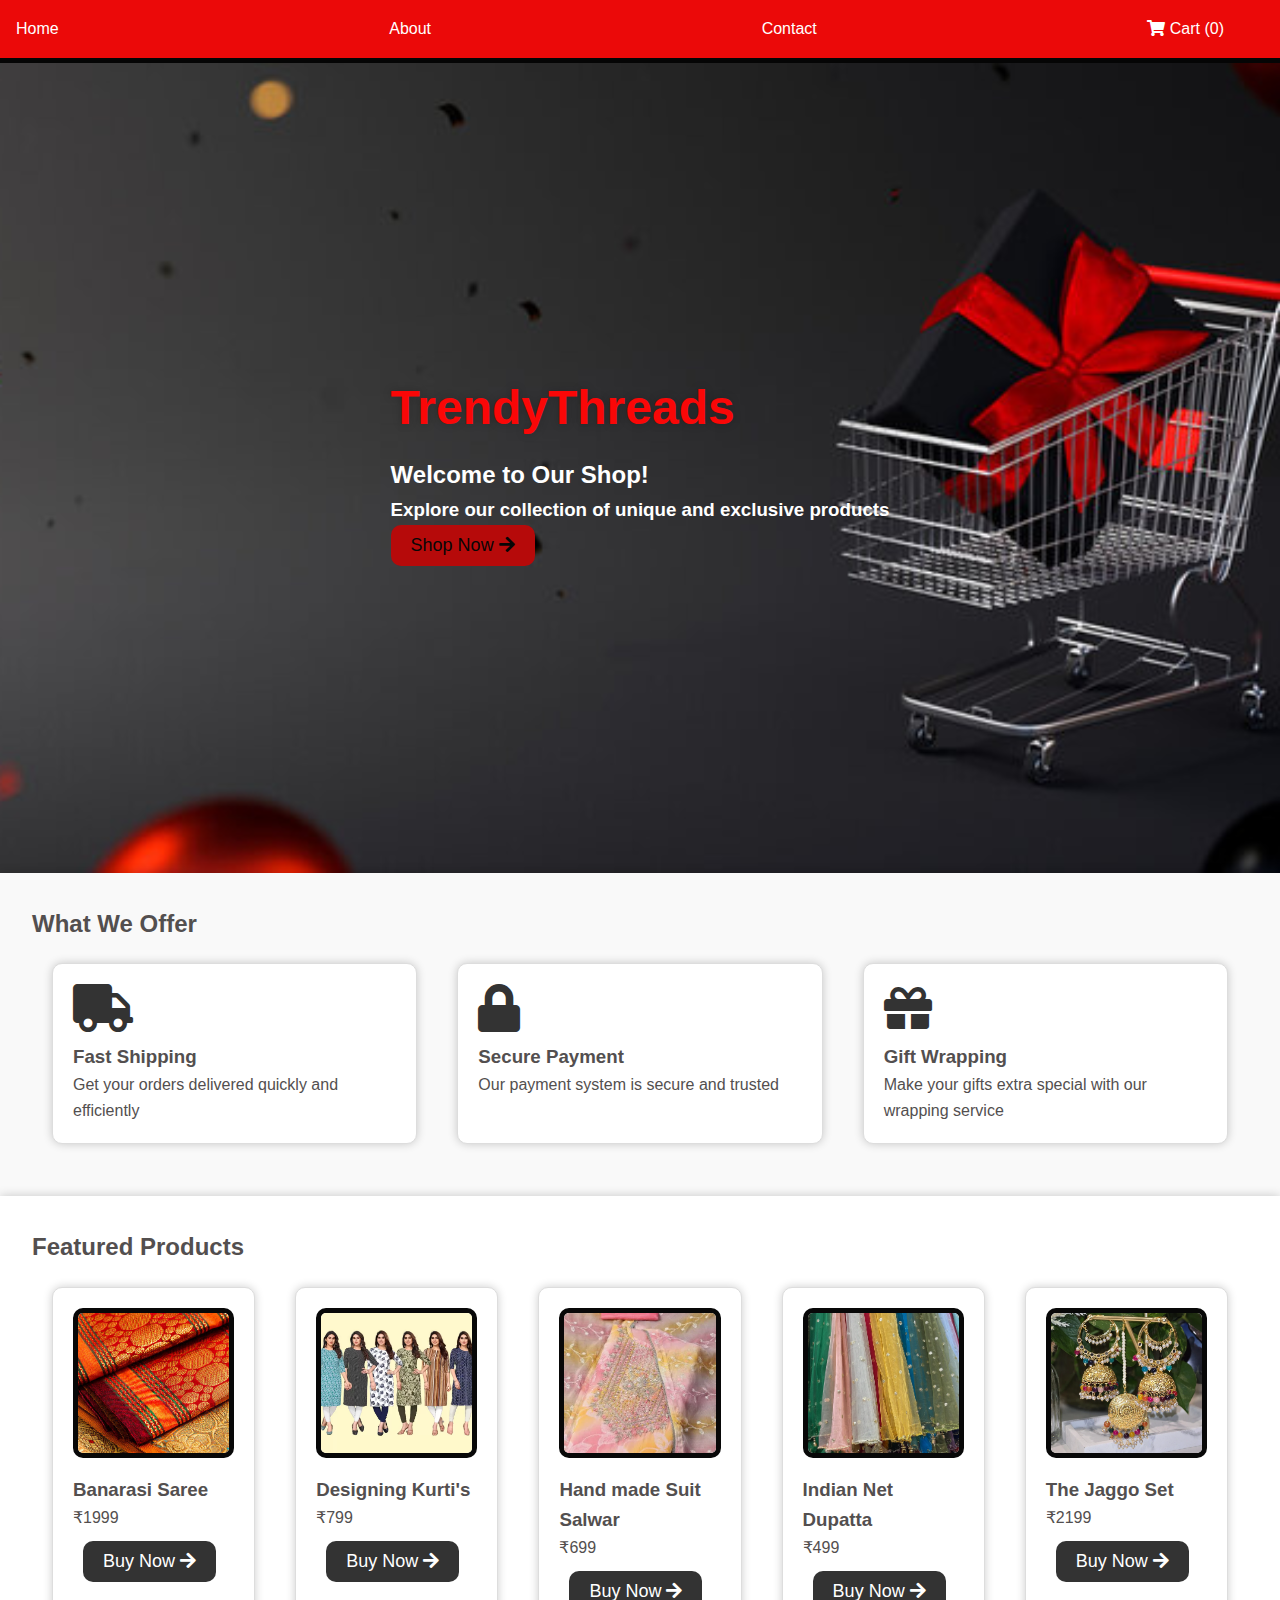
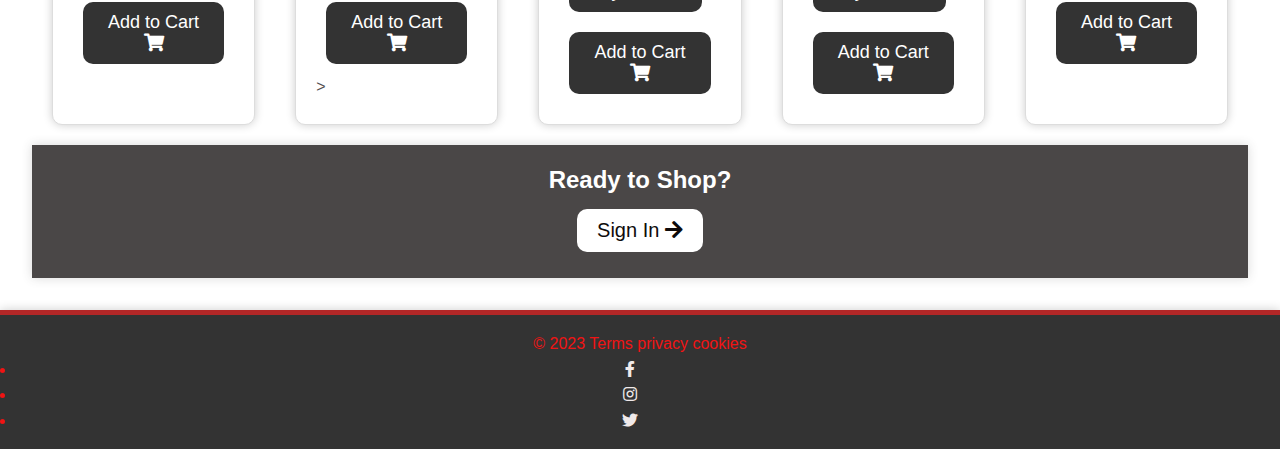
<file: LEVEL_01(landing page using html and css/index.html>
<!DOCTYPE html>
<html lang="en">
<head>
    <meta charset="UTF-8">
    <meta name="viewport" content="width=device-width, initial-scale=1.0">
    <title>Shop Landing Page</title>
    <link rel="stylesheet" href="style.css">
    <link rel="stylesheet" href="https://cdnjs.cloudflare.com/ajax/libs/font-awesome/5.15.3/css/all.min.css" />
</head>
<body>
    <header>
        <nav>
            <ul>
                <li><a href="#">Home</a></li>
                <li><a href="#">About</a></li>
                <li><a href="#">Contact</a></li>
                <li><a href="#" class="cart"><i class="fas fa-shopping-cart"></i> Cart (0)</a></li>
            </ul>
        </nav>
    </header>
    <main>
        <section class="hero">
            <div class="container">
                <h1 class="color">TrendyThreads</h1>
                <h2>Welcome to Our Shop!</h2>
                <h3>Explore our collection of unique and exclusive products</h3>
                <button class="shop-now-btn">Shop Now <i class="fas fa-arrow-right"></i></button>
            </div>
        </section>
        
        <section class="features">
            <div class="container">
                <h2>What We Offer</h2>
                <ul>
                    <li>
                        <i class="fas fa-truck"></i>
                        <h3>Fast Shipping</h3>
                        <p>Get your orders delivered quickly and efficiently</p>
                    </li>
                    <li>
                        <i class="fas fa-lock"></i>
                        <h3>Secure Payment</h3>
                        <p>Our payment system is secure and trusted</p>
                    </li>
                    <li>
                        <i class="fas fa-gift"></i>
                        <h3>Gift Wrapping</h3>
                        <p>Make your gifts extra special with our wrapping service</p>
                    </li>
                </ul>
            </div>
        </section>
        <section class="products">
            <div class="container">
                <h2>Featured Products</h2>
                <ul>
                    <li>
                        <img src="product1.jpg" alt="Product 1">
                        <h3>Banarasi Saree</h3>
                        <p>₹1999</p>
                        <button class="buy-now-btn">Buy Now <i class="fas fa-arrow-right"></i></button>
                        <button class="add-to-cart-btn">Add to Cart <i class="fas fa-shopping-cart"></i></button>
                    </li>
                    <li>
                        <img src="product2.webp" alt="Product 2">
                        <h3>Designing Kurti's</h3>
                        <p>₹799</p>
                        <button class="buy-now-btn">Buy Now <i class="fas fa-arrow-right"></i></button>
                        <button class="add-to-cart-btn">Add to Cart <i class="fas fa-shopping-cart"></i></button>>
                    </li>
                    <li>
                        <img src="product3.webp" alt="Product 3">
                        <h3>Hand made Suit Salwar</h3>
                        <p>₹699</p>
                        <button class="buy-now-btn">Buy Now <i class="fas fa-arrow-right"></i></button>
                        <button class="add-to-cart-btn">Add to Cart <i class="fas fa-shopping-cart"></i></button>
                    </li>
                    <li>
                        <img src="product4.webp" alt="Product 4">
                        <h3>Indian Net Dupatta</h3>
                        <p>₹499</p>
                        <button class="buy-now-btn">Buy Now <i class="fas fa-arrow-right"></i></button>
                        <button class="add-to-cart-btn">Add to Cart <i class="fas fa-shopping-cart"></i></button>
                    </li>
                    <li>
                        <img src="product5.webp" alt="Product 5">
                        <h3>The Jaggo Set</h3>
                        <p>₹2199</p>
                        <button class="buy-now-btn">Buy Now <i class="fas fa-arrow-right"></i></button>
                        <button class="add-to-cart-btn">Add to Cart <i class="fas fa-shopping-cart"></i></button>
                    </li>
                </ul>
            </div>
        
                <section class="call-to-action">
                    <div class="container">
                        <h2>Ready to Shop?</h2>
                        <button class="sign-in-btn" >Sign In <i class="fas fa-arrow-right"></i></button>
                    </div>
                </section>
            </main>
            <footer>
                <div class="container">
                    <p>&copy; 2023 Terms  privacy  cookies</p>
                    <ul>
                        <li><a href="#" class="social-link"><i class="fab fa-facebook-f"></i></a></li>
                        <li><a href="#" class="social-link"><i class="fab fa-instagram"></i></a></li>
                        <li><a href="#" class="social-link"><i class="fab fa-twitter"></i></a></li>
                        
                    </ul>
                </div>
            </footer>
        
         
        </body>
        </html>
</file>
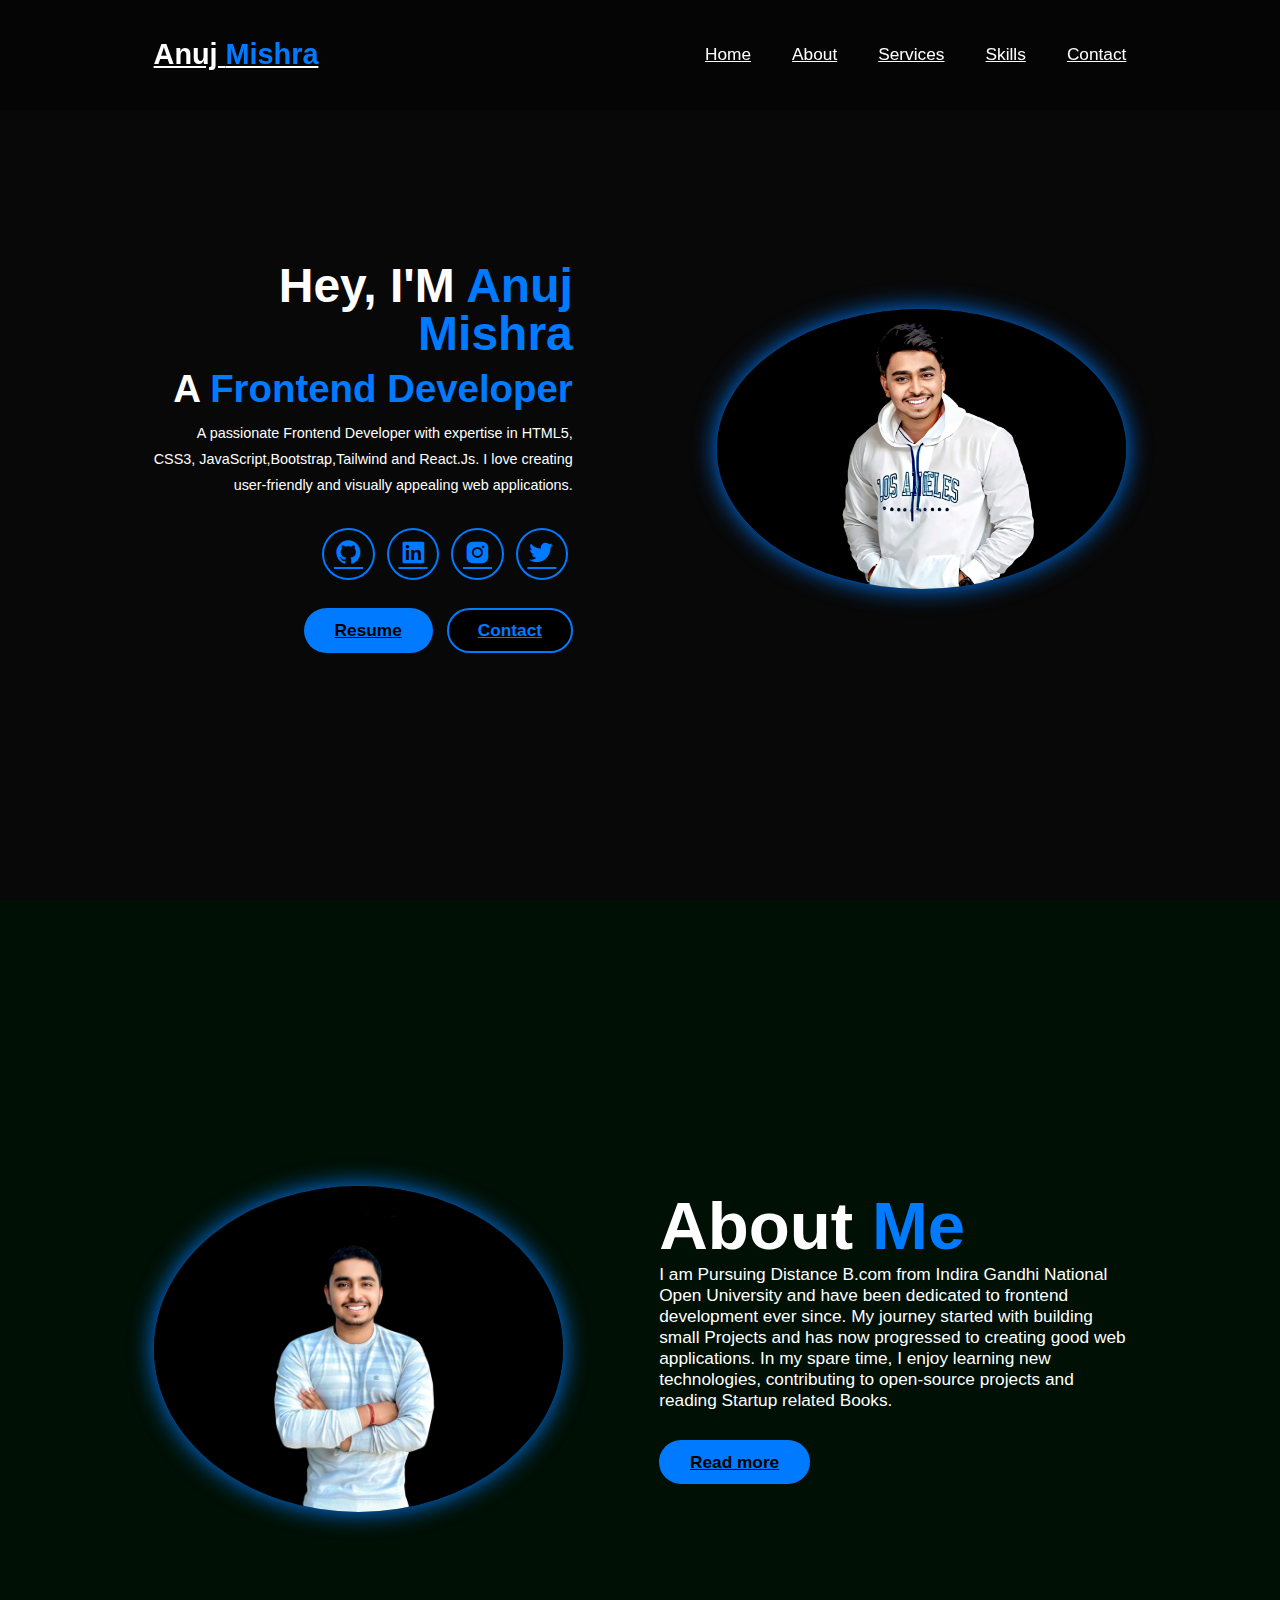
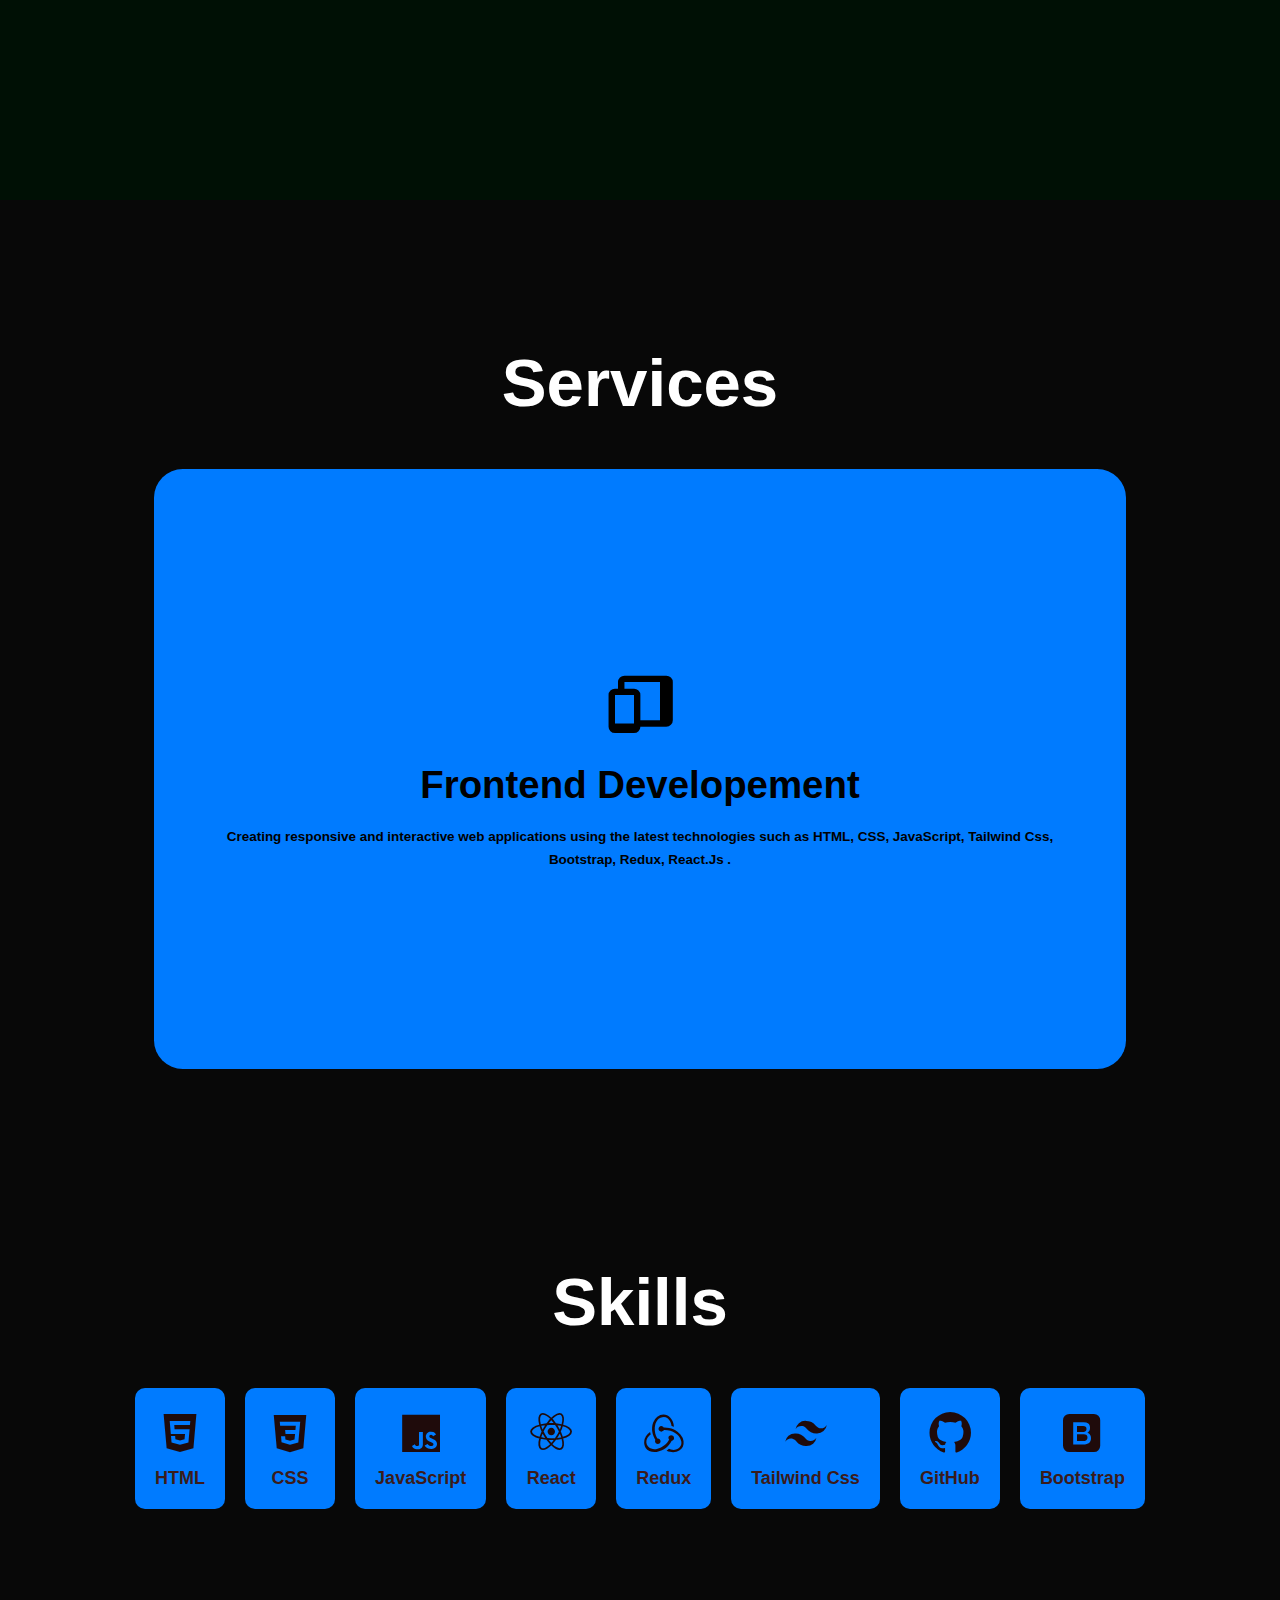
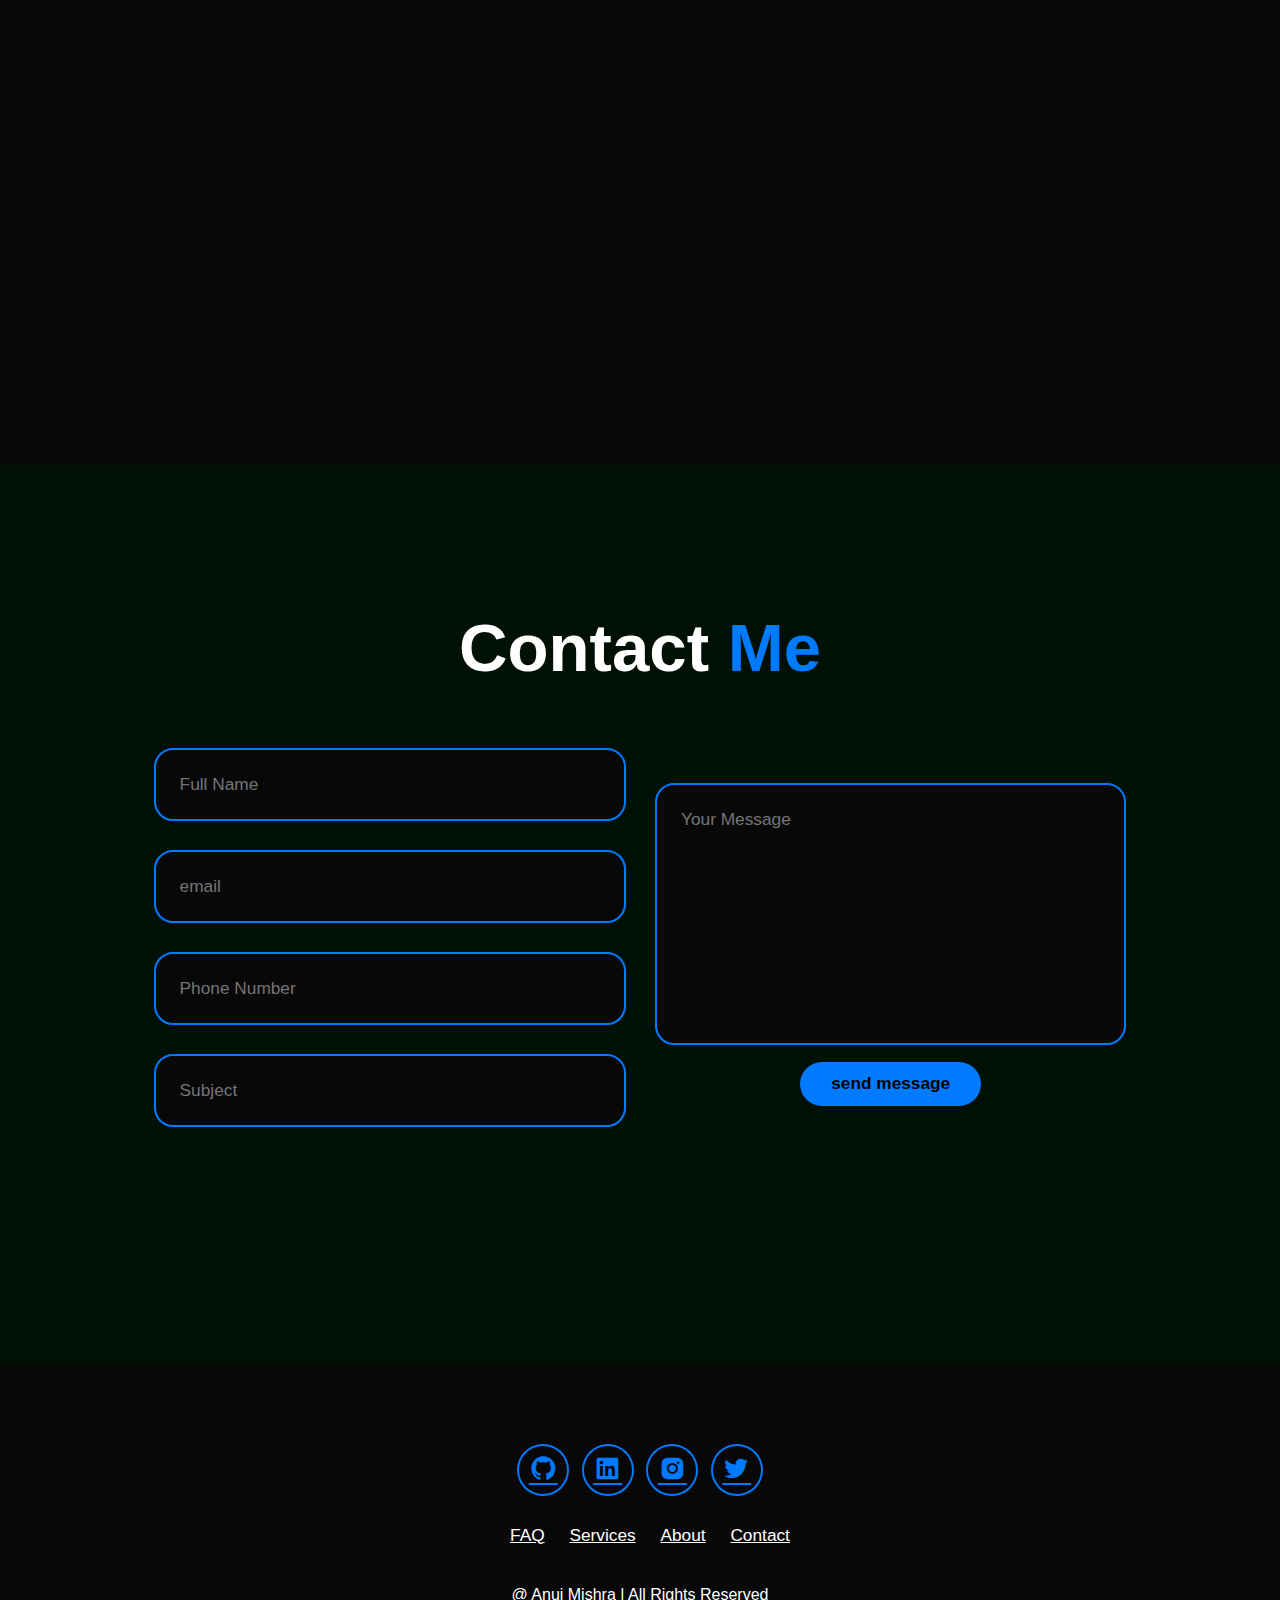
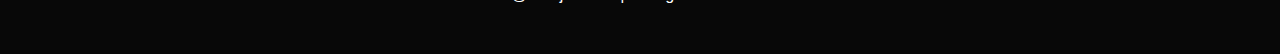
<file: Anuj portfolio/MyPortfolio/index.html>
<!DOCTYPE html>
<html lang="en">

<head>
    <meta charset="UTF-8">
    <meta name="viewport" content="width=device-width, initial-scale=1.0">
    <title>Porfolio website</title>
    <link rel="stylesheet" href="style.css" />
    <link href='https://unpkg.com/boxicons@2.1.4/css/boxicons.min.css' rel='stylesheet'>
</head>

<body>

    <header class="header">
        <a href="#home" class="logo"> Anuj 
            <span>Mishra</span></a>

        <i class='bx bx-menu' id='menu-icon'></i>

        <nav class="navbar">
            <a href="#home">Home</a>
            <a href="#about">About</a>
            <a href="#services">Services</a>
            <a href="#skills">Skills</a>
            <a href="#contact">Contact</a>

        </nav>
    </header>

    <section class="home" id="home">
        <div class="home-content">
            <h1>Hey, I'M <span>Anuj Mishra</span></h1>
            <h3> A <span>Frontend Developer </span></h3>
            <p>
            <p>A passionate Frontend Developer with expertise in HTML5, CSS3, JavaScript,Bootstrap,Tailwind and React.Js.
                I love creating user-friendly and visually appealing web applications.</p>
            </p>

            <div class="social-icons">
                <a href="https://github.com/iamakmishra11">
                    <i class='bx bxl-github'></i>
                </a>
                <a href="https://www.linkedin.com/in/anujkumarmishra">
                    <i class='bx bxl-linkedin-square'></i>
                </a>
                <a href="https://www.instagram.com/gymfreak.ak?igsh=NGN4emg0OXV2dHk2">
                    <i class='bx bxl-instagram-alt'></i>
                </a>
                <a href="https://x.com/HUSTLE_WITH_AK">
                    <i class='bx bxl-twitter'></i>
                </a>
            </div>

            <div class="btn-group">
                <a href="https://drive.google.com/file/d/14_byy4gLNCX8ZgqCFdbQcduwvfZfY6dd/view?usp=drivesdk" class="btn">Resume</a>
                <a href="#7906889305" class="btn">Contact</a>
            </div>
        </div>

        <div class="home-img">
            <img src="Picsart_24-05-03_10-32-23-505_1 (2).png" alt="Anuj's Image">
        </div>
    </section>


    <section class="about" id="about">
        <div class="about-img">
            <img src="Picsart_24-06-07_15-24-19-826-removebg (1) (1).png" alt="AnujImage2">
        </div>

        <div class="about-content">
            <h2>About <span>Me</span></h2>
            <p>
            <p>I am Pursuing Distance B.com  from Indira Gandhi National Open University and have been dedicated to frontend
                development ever since.
                My journey started with building small Projects and has now progressed to creating good web
                applications.
                In my spare time, I enjoy learning new technologies, contributing to open-source projects and reading Startup related Books.</p>
            </p>
            <a href="anujmishra26062002@gmail.com" class="btn">Read more</a>
        </div>
    </section>

    <section class="services" id="services">
        <h2 class="heading">Services</h2>

        <div class="services-container">
            <div class="service-box">
                <div class="service-info">
                    <i class='bx bxs-devices'></i>
                    <h4>Frontend Developement</h4>
                    <p>Creating responsive and interactive
                        web applications using the latest technologies such as HTML, CSS, JavaScript, Tailwind Css, Bootstrap, Redux, React.Js .</p>
                </div>
            </div>

            <!-- <div class="service-box">
                <div class="service-info">
                    <i class='bx bx-code'></i>
                    <h4>Backend Developement</h4>
                    <p>Building server-side applications
                        and APIs using technologies like Node.js, Express, and databases like MongoDB and SQL.</p>
                </div>
            </div>

            <div class="service-box">
                <div class="service-info">
                    <i class='bx bx-code-curly'></i>
                    <h4>Fullstack Developement</h4>
                    <p>Providing complete web solutions from front-end design to back-end implementation,
                        ensuring seamless integration and performance optimization.</p>
                </div>
            </div>
        </div> -->
    </section>

    <section class="skills" id="skills">
        <h2 class="heading">Skills</h2>
        <div class="skills-container">
            <div class="skill-box">
                <i class='bx bxl-html5'></i>
                <h4>HTML</h4>
            </div>
            <div class="skill-box">
                <i class='bx bxl-css3'></i>
                <h4>CSS</h4>
            </div>
            <div class="skill-box">
                <i class='bx bxl-javascript'></i>
                <h4>JavaScript</h4>
            </div>
            <div class="skill-box">
                <i class='bx bxl-react'></i>
                <h4>React</h4>
            </div>
            <!-- <div class="skill-box">
                <i class='bx bxl-nodejs'></i>
                <h4>Node.js</h4>
            </div>
            <div class="skill-box">
                <i class='bxl bxl-microsoft-word'></i>
                <h4>Express</h4>
            </div>-->
            <div class="skill-box">
                <i class='bx bxl-redux'></i>
                <h4>Redux</h4>
            </div>
            <div class="skill-box">
                <i class='bx bxl-tailwind-css'></i>
                <h4>Tailwind Css</h4>
            </div> 
            <div class="skill-box">
                <i class='bx bxl-github'></i>
                <h4>GitHub</h4>
            </div>
            <div class="skill-box">
                <i class='bx bxl-bootstrap'></i>
                <h4>Bootstrap</h4>
            </div>
        </div>
        <div class="skill-details" id="skill-details">
        </div>
    </section>

    <section class="contact" id="contact">
        <h2 class="heading">Contact <span>Me</span></h2>
        <form action="" method="post">
            <div class="input-group">
                <div class="input-box">
                    <input type="text" name="name" placeholder="Full Name" required>
                    <input type="email" name="email" placeholder="email" required>
                </div>

                <div class="input-box">
                    <input type="tel" name="phone" placeholder="Phone Number" required>
                    <input type="text" name="subject" placeholder="Subject" required>
                </div>
            </div>

            <div class="input-group-2">
                <textarea name="message" id="" cols="30" rows="10" placeholder="Your Message" required></textarea>
                <input type="submit" value="send message" class="btn">
            </div>
        </form>
    </section>

    <footer class="footer">
        <div class="social-icons">
            <a href="#">
                <i class='bx bxl-github'></i>
            </a>
            <a href="#">
                <i class='bx bxl-linkedin-square'></i>
            </a>
            <a href="#">
                <i class='bx bxl-instagram-alt'></i>
            </a>
            <a href="#">
                <i class='bx bxl-twitter'></i>
            </a>
        </div>

        <ul class="list">
            <li>
                <a href="#">FAQ</a>
            </li>
            <li>
                <a href="#services">Services</a>
            </li>
            <li>
                <a href="#about">About</a>
            </li>
            <li>
                <a href="#contact">Contact</a>
            </li>
        </ul>

        <p class="copyright">
            @ Anuj Mishra | All Rights Reserved
        </p>

    </footer>


    <script src="script.js"></script>
</body>

</html>
</file>
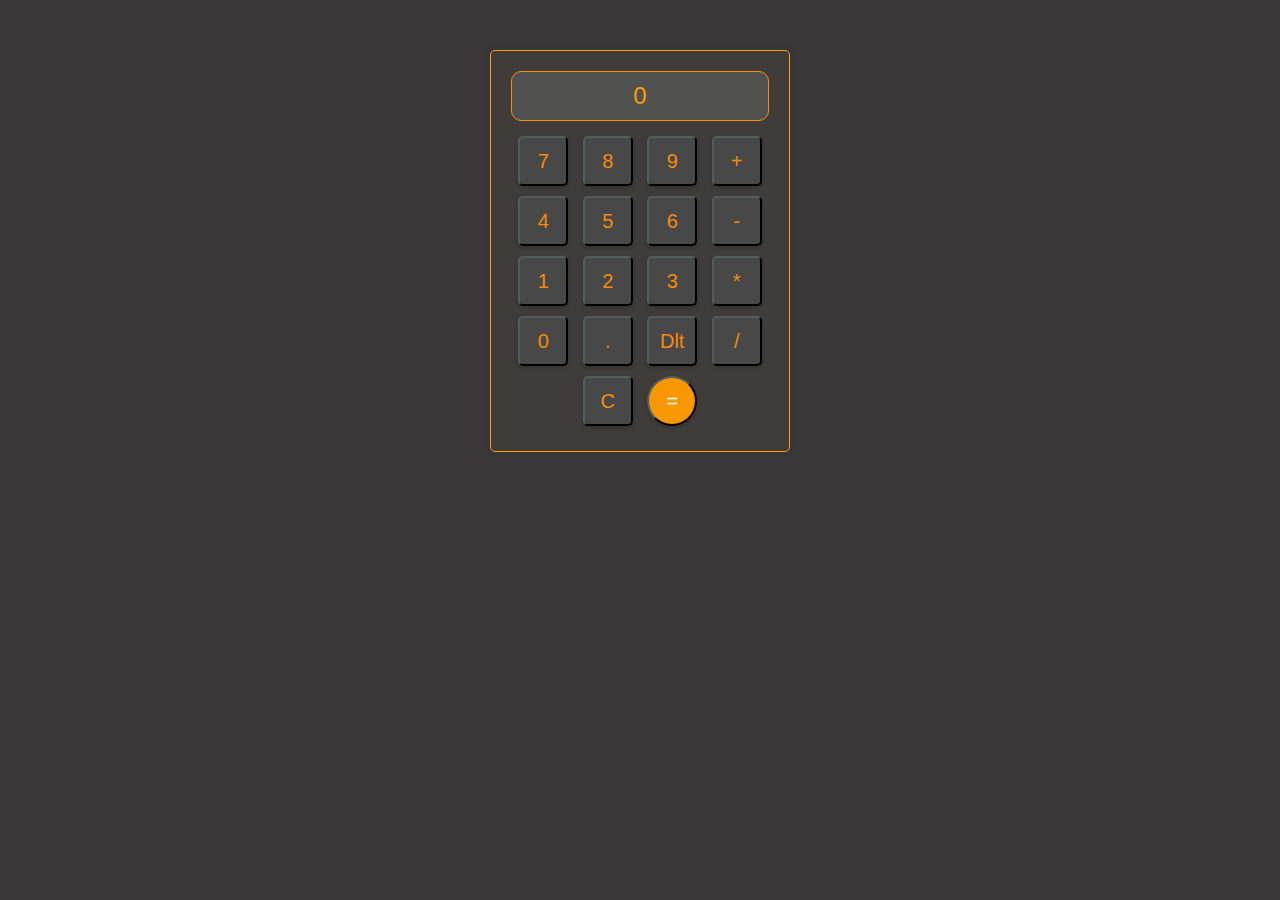
<file: TASK_03(calculator using html,css and js)/TASK_03(calculator using html,css and js)/index.html>
<!DOCTYPE html>
<html lang="en">
<head>
    <meta charset="UTF-8">
    <meta name="viewport" content="width=device-width, initial-scale=1.0">
    <title>Basic Calculator</title>
    <link rel="stylesheet" href="styles.css">
</head>
<body>
    <div class="calculator">
        <div class="display" id="display">0</div>
        <button class="button" onclick="appendToDisplay('7')">7</button>
        <button class="button" onclick="appendToDisplay('8')">8</button>
        <button class="button" onclick="appendToDisplay('9')">9</button>
        <button class="button" onclick="appendToDisplay('+')">+</button>
        <button class="button" onclick="appendToDisplay('4')">4</button>
        <button class="button" onclick="appendToDisplay('5')">5</button>
        <button class="button" onclick="appendToDisplay('6')">6</button>
        <button class="button" onclick="appendToDisplay('-')">-</button>
        <button class="button" onclick="appendToDisplay('1')">1</button>
        <button class="button" onclick="appendToDisplay('2')">2</button>
        <button class="button" onclick="appendToDisplay('3')">3</button>
        <button class="button" onclick="appendToDisplay('*')">*</button>
        <button class="button" onclick="appendToDisplay('0')">0</button>
        <button class="button" onclick="appendToDisplay('.')">.</button>
        <button class="button" onclick="cut()">Dlt</button>
        <button class="button" onclick="appendToDisplay('/')">/</button>
        <button class="button" onclick="clearDisplay()">C</button>
       
        <button class="button equal-button" onclick="calculate()">=</button>
    </div>

    <script src="script.js"></script>
</body>
</html>
</file>
<file: LEVEL_01(landing page using html and css/style.css>
.color{
    color: #fa0707;
}
* {
    box-sizing: border-box;
    margin: 0;
    padding: 0;
    
}


body {
    font-family: Arial, sans-serif;
    line-height: 1.6;
    color: #534f4f;
    background-color: #1b1616;
}

img {
    border: 5px solid #080808;
    border-radius: 10px;
    transition: transform 0.3s ease;
}

img:hover {
    transform: scale(1.1);
}

header {
    background-color: #eb0909;
    padding: 1em;
    text-align: center;
    border-bottom: 5px solid #050505;
    box-shadow: 0 0 10px rgba(0, 0, 0, 0.2);
}

header nav ul {
    list-style: none;
    margin: 0;
    padding: 0;
    display: flex;
    justify-content: space-between;
    align-items: center;
}

header nav li {
    margin-right: 20px;
}

header nav a {
    color: #fff;
    text-decoration: none;
    transition: color 0.3s ease;
}

header nav a:hover {
    color: #ccc;
}

.hero {
    background-image: url('background.jpg');
    background-size: cover;
    background-position: center;
    height: 90vh;
    display: flex;
    justify-content: center;
    align-items: center;
    color: #fff;
    border-color: red;
    background-blend-mode: multiply;
    padding: 2em;
}

.hero h1 {
    font-size: 48px;
    margin-bottom: 10px;
    font-weight: bold;
    text-shadow: 0 0 10px rgba(0, 0, 0, 0.2);
}

.hero p {
    font-size: 24px;
    margin-bottom: 20px;
    font-weight: normal;
    text-shadow: 0 0 10px rgba(0, 0, 0, 0.2);
}

.hero button {
    background-color: rgb(182, 10, 10);
    color: #070606;
    border: none;
    padding: 10px 20px;
    font-size: 18px;
    cursor: pointer;
    border-radius: 10px;
    transition: background-color 0.3s ease;
}

.hero button:hover {
    background-color: #531010;
}

.features {
    padding: 2em;
    background-color: #f9f9f9;
    box-shadow: 0 0 10px rgba(0, 0, 0, 0.2);
}

.features h2 {
    margin-top: 0;
    font-weight: bold;
}

.features ul {
    list-style: none;
    margin: 0;
    padding: 0;
    display: flex;
    flex-wrap: wrap;
    justify-content: space-between;
}

.features li {
    margin: 20px;
    width: calc(33.33% - 40px);
    background-color: #fff;
    padding: 20px;
    border: 1px solid #ddd;
    border-radius: 10px;
    box-shadow: 0 0 10px rgba(0, 0, 0, 0.2);
}

.features i {
    font-size: 48px;
    margin-bottom: 10px;
    color: #333;
}

.features h3 {
    margin-top: 0;
    font-weight: bold;
}
.products {
    padding: 2em;
    background-color: #fff;
    box-shadow: 0 0 10px rgba(0, 0, 0, 0.2);
}

.products h2 {
    margin-top: 0;
    font-weight: bold;
}

.products ul {
    list-style: none;
    margin: 0;
    padding: 0;
    display: flex;
    flex-wrap: wrap;
    justify-content: space-between;
}

.products li {
    margin: 20px;
    width: calc(20% - 40px);
    background-color: #fff;
    padding: 20px;
    border: 1px solid #ddd;
    border-radius: 10px;
    box-shadow: 0 0 10px rgba(0, 0, 0, 0.2);
}

.products img {
    width: 100%;
    height: 150px;
    object-fit: cover;
    margin-bottom: 10px;
    border-radius: 10px;
}

.products h3 {
    margin-top: 0;
    font-weight: bold;
}

.products button {
    background-color: #333;
    color: #fff;
    border: none;
    padding: 10px 20px;
    font-size: 18px;
    cursor: pointer;
    border-radius: 10px;
    transition: background-color 0.3s ease;
    margin: 10px;
}

.products button:hover {
    background-color: #555;
}

.buy-now-btn {
    background-color: #9d2222;
    color: #fff;
    border: none;
    padding: 10px 20px;
    font-size: 18px;
    cursor: pointer;
    border-radius: 10px;
    transition: background-color 0.3s ease;
    margin-left: 10px;
    
}

.buy-now-btn:hover {
    background-color: #f2eaea;
    color: rgb(247, 10, 10);
}

.call-to-action {
   padding: 1em;
    background-color: #4a4747;
    color: #fff;
    text-align: center;
    box-shadow: 0 0 10px rgba(65, 63, 63, 0.2);
    
}

.call-to-action h2 {
    margin-top: 0;
    font-weight: bold;
}

.call-to-action button {
    background-color: #fff;
    color: #0f0b0b;
    border: none;
    padding: 10px 20px;
    font-size: 20px;
    cursor: pointer;
    border-radius: 10px;
    transition: background-color 0.3s ease;
}

.call-to-action button:hover {
    background-color: #ef0c0c;
}

footer {
    padding: 1em;
    background-color: #333;
    color: #f01414;
    text-align: center;
    border-top: 5px solid #b32727;
    box-shadow: 0 0 10px rgba(0, 0, 0, 0.2);
}

footer p {
    margin: 0;
}

.social-link {
    margin-right: 20px;
    color: #f0eaea;
    transition: color 0.3s ease;
}

.social-link:hover {
    color: #f40808;
}

.cart {
    margin-right: 20px;
    color: #ffffff;
    transition: color 0.3s ease;
}

.cart:hover {
    color: #110606;
}

.shop-now-btn {
    background-color: red;
    color: #0d0c0c;
    border: none;
    padding: 10px 20px;
    font-size: 18px;
    cursor: pointer;
    border-radius: 10px;
    transition: background-color 0.3s ease;
}

.shop-now-btn:hover {
    background-color: #121010;
    color: rgb(253, 7, 7);
}

.sign-in-btn {
    
    background-color: #333;
    background-size: cover;
    color: #f61212;
    border: none;
    padding: 10px 20px;
    font-size: 18px;
    cursor: pointer;
    border-radius: 10px;
    transition: background-color 0.3s ease;
  
    
    
}

.sign-in-btn:hover {
    background-color: #555;

}

.add-to-cart-btn {
    background-color: #9d2222;
    color: #f4efef;
    border: #070606;
    padding: 10px 20px;
    font-size: 18px;
    cursor: pointer;
    border-radius: 10px;
    transition: background-color 0.3s ease;
    
    
   
}


.add-to-cart-btn:hover {
    background-color: #332d2d;
    color: rgb(247, 10, 10);
    border: #070606;
    border-color: #070606;
}
</file>
<file: Anuj portfolio/MyPortfolio/style.css>
*{
    margin: 0;
    padding: 0;
    box-sizing: border-box;
    text-decoration: node;
    border: none;
    outline: none;
    scroll-behavior: smooth;
    font-family: "Poppins", sans-serif;

}
html{
    font-size: 60%;
    overflow-x: hidden;
}
:root{
    --bg-color:#080808;
    --second-bg-color:#001005;
    --text-color:white;
    --main-color:#007bff;
}
body{
    background-color: var(--bg-color);
    color: var(--text-color);
}
.header{
    position: fixed;
    width: 100%;
    top: 0;
    left: 0;
    padding: 4rem 12%;
    background: rgba(0,0,0,0.3);
    backdrop-filter: blur(10px);
    display: flex;
    justify-content: space-between;
    align-items: center;
    z-index: 100;

}
#menu-icon{
    font-size: 3.6rem;
    color: var(--main-color);
    display: none;
    cursor: pointer;
}
.logo{
    font-size: 3rem;
    color: var(--text-color);
    font-weight: 800;
    cursor: pointer;
    transition: 0.3s ease;
}
.logo:hover{
    transform: scale(1.1);
}
span{
    color: var(--main-color);

}
.navbar a{
    font-size: 1.8rem;
    color:var(--text-color);
    margin-left: 4rem;
    font-weight: 500;
    border-bottom: 3px solid transparent;
    transition: 0.3s ease;

}
.navbar a:hover{
    border-bottom:3px solid var(--main-color);
    color: var(--main-color);
}

section{
    min-height: 100vh;
    padding: 10rem 12%;
}
.home{
    display:flex;
    align-items: center;
    justify-content: center;
    gap: 15rem;
}
.home-content{
    display: flex;
    flex-direction: column;
    align-items: flex-end;
    text-align: right;

}
.home-content h1{
    font-size: 5rem;
    font-weight: 700;
    margin-top: 1.5rem;
    line-height: 1;
}
.home-content h3{
   font-size: 4rem;
   margin: 1rem 0;
}
.home-content p{
    font-size: 1.5rem;
    font-weight: 500;
    line-height: 1.8;
}
.home-img img{
    width:32vw;
    border-radius: 50%;
    box-shadow: 0 0 25px var(--main-color);
    transition: 0.4s ease-in-out;

}
.home-img img:hover{
    box-shadow: 0 0 25px var(--main-color),
                0 0 50px var(--main-color),
                0 0 100px var(--main-color);
}   

.social-icons a{
    display: inline-flex;
    justify-content: center;
    align-items: center;
    font-size: 3rem;
    padding: 1rem;
    background: transparent;
    border: 2px solid var(--main-color);
    border-radius: 50%;
    color: var(--main-color);
    margin: 3rem 0.5rem;
    transition: 0.3s ease;
}
.social-icons a:hover{
    color: var(--text-color);
    background-color: var(--main-color);
    transform: scale(1.2)translateY(-5px);
    box-shadow: 0 0 25px var(--main-color);

}
.btn-group{
    display: flex;
    gap: 1.5rem;
}
.btn{
    display: inline-block;
    padding: 1rem 3rem;
    background: var(--main-color);
    box-shadow: 0 0 25 var(--main-color);
    border-radius: 3rem;
    font-size: 1.8rem;
    color: black;
    border: 2px solid transparent;
    font-weight: 600;
    transition: 0.3s ease-in-out;
}
.btn:hover{
    transform: scale(1.05);
    box-shadow: 0 0 25px var(--main-color),
                0 0 50px var(--main-color);
}
.btn-group a:nth-of-type(2){
    background-color: black;
    color: var(--main-color);
    border: 2px solid var(--main-color);
    box-shadow: 0 0 25px transparent;
}
.btn-group a:nth-of-type(2):hover{
   box-shadow:0 0 25px var(--main-color);
   background-color: var(--main-color);
   color: black;
}

.about{
    display: flex;
    justify-content: center;
    align-items: center;
    gap: 10rem;
    background-color: var(--second-bg-color);

}
.about-img img{
    width: 32vw;
    border-radius: 50%;
    box-shadow: 0 0 25px var(--main-color);
    transition: 0.4s ease-in-out;
}
.about-img img:hover{
    box-shadow: 0 0 25px var(--main-color),
                0 0 50px var(--main-color),
                0 0 100px var(--main-color);
}

.about-content h2{
    font-size: 7rem;
    text-align: left;
}
.about-content p{
    font-size: 1.8rem;
}
.about-content .btn{
    margin: 3rem 0;
}

::-webkit-scrollbar{
    width: 20px;
}
::-webkit-scrollbar-thumb{
    background-color: var(--main-color);
}
::-webkit-scrollbar-track{
    background-color: var(--bg-color);
}


.heading{
    text-align: center;
    font-size: 7rem;
    margin: 5rem 0;
}
.services{
    background-color: var(--bg-color);
    color: black;
}
.services h2{
    color: var(--text-color);
}
.services-container{
    display: grid;
    grid-template-columns: repeat(auto-fit, minmax(300px, 1fr));
    align-items: center;
    gap: 2.5rem;
}
.service-box{
    display: flex;
    justify-content: center;
    align-items: center;
    background-color: var(--main-color);
    height: 600px;
    border-radius: 3rem;
    cursor: pointer;
    border: 5px solid transparent;
    transition: 0.4s ease-in-out;
}
.service-box:hover{
    background-color: var(--second-bg-color);
    color: var(--main-color);
    border: 5px solid var(--main-color);
    transform: scale(1.03);
}
.service-info{
    display: flex;
    flex-direction: column;
    text-align: center;
    justify-content: center;
    align-items: center;
    padding: 5rem;
}
.service-info i{
    font-size: 8rem;
}
.service-info h4{
    font-size: 4rem;
    margin: 2rem 0;
    font-weight: 800;
}
.service-info p{
    font-size: 1.4rem;
    font-weight: 600;
    line-height: 1.7;
}

.skills {
    padding: 50px 0;
    text-align: center;
}

.skills-container {
    display: flex;
    flex-wrap: wrap;
    justify-content: center;
    gap: 20px;
}

.skill-box {
    background-color: var(--main-color);
    padding: 20px;
    border-radius: 10px;
    cursor: pointer;
    transition: transform 0.3s;
}


.skill-box:hover {
    transform: scale(1.1);
    color: var(--text-color);
    background-color: rgb(224, 11, 11);
    transform: scale(1.2)translateY(-5px);
    box-shadow: 0 0 25px var(--main-color);
}

.skill-box i {
    font-size: 50px;
    color: #1f0b0b;
}

.skill-box h4 {
    margin-top: 10px;
    font-size: 18px;
    color: #3a1b1b;
}

.skill-details {
    margin-top: 20px;
    padding: 20px;
    border-radius: 10px;
    background-color: rgb(155, 24, 207);
    display: none;
}

.contact{
    background-color: var(--second-bg-color);
}
.contact h2{
    margin-bottom: 3rem;
    color: var(--text-color);
}
.contact form{
    display: flex;
    align-items: center;
    justify-content:center;
    gap: 3rem;
    margin: 5rem 0;
    text-align: center;
}

.contact form .input-box input,
.contact form textarea{
    width: 100%;
    padding: 2.5rem;
    font-size: 1.8rem;
    color: var(--text-color);
    background-color: var(--bg-color);
    border-radius: 2rem;
    border:2px solid var(--main-color);
    margin: 1.5rem 0;
    resize: none;
}

.footer{
    background-color: var(--bg-color);
    padding:50px 0;
}
.footer .social-icons{
    text-align: center;
}
.footer ul{
    text-align: center;
    font-size: 1.8rem;
}
.footer ul li{
    display: inline-block;
    margin-left: 20px;
}
.footer ul li a{
    color: white;
    border-bottom: 3px solid transparent;
    transition: 0.3s ease-in-out;
}
.footer ul li a:hover{
    border-bottom: 3px solid var(--main-color);
}
.footer .copyright{
    text-align: center;
    margin-top: 40px;
    font-size: 16px;
}

@media(max-width:1024px){
 #menu-icon{
        display:block;
    }

  .header .navbar{
        display: none; 
        flex-direction: column; 
        gap: 10px;
    }
 .navbar{
    position: absolute;
    top: 100%;
    right: 0;
    width: 50%;
    padding: 1rem 3rem;
    background-color: black;
    border-left:2px solid var(--main-color);
    border-bottom: 2px solid var(--main-color);
    border-bottom-left-radius: 2rem;
    display: none;
 }

 .navbar{
    display: block;
    font-size: 2rem;
    margin: 3rem 0;
    color: var(--text-color);
 }
 .navbar.active{
    display: block;
 }
 .home{
    flex-direction: column-reverse;
    margin: 5rem 0;
    gap: 5rem;
 }
 .home-content{
    align-items: center;
    text-align: center;
 }
 .home-img img{
    width: 52vw;
 }
 .about{
    flex-direction: column-reverse;
    text-align: center;
 }
 .about h2{
    text-align: center;
    margin: 2rem 0;
 }

 .about img{
    width: 52vw;
 }
 .contact form{
    flex-direction: column;
 }
}
</file>
<file: TASK_03(calculator using html,css and js)/TASK_03(calculator using html,css and js)/styles.css>
* {
    box-sizing: border-box;
    margin: 0;
    padding: 0;
}

body {
    font-family: Arial, sans-serif;
    background-color: #3a3838; 
}



.calculator {
    width: 300px;
    margin: 50px auto;
    padding: 20px;
    border: 1px solid #f9a200;
    border-radius: 5px;
    background-color: #403c3c; 
    box-shadow: 0 0 10px rgba(13, 13, 13, 0.1);
    text-align: center;
}

.display {
    height: 50px;
    margin-bottom: 10px;
    padding: 10px;
    font-size: 24px;
    background-color: #515150; 
    color: #f89c08; 
    border: 1px solid #f99005;
    border-radius: 10px;
}

.button {
    width: 50px;
    height: 50px;
    margin: 5px;
    font-size: 20px;
    border-color: rgb(8, 9, 9);
    border-radius: 5px;
    cursor: pointer;
    background-color: #484849; 
    color: #f78b07; 
    box-shadow: 0 2px 4px rgba(0, 0, 0, 0.2);
    transition: box-shadow 0.2s;
}

.button:hover {
    box-shadow: 0 4px 8px rgba(0, 0, 0, 0.4);
}

.button:active {
    box-shadow: 0 0 0 rgba(0, 0, 0, 0.2);
    transform: translateY(2px);
}

.equal-button {
    background-color: #f99703; 
    color: #fff;
    border-radius: 50%; 
    
}

.equal-button:hover {
    background-color: #f99703;
    
}
</file>
